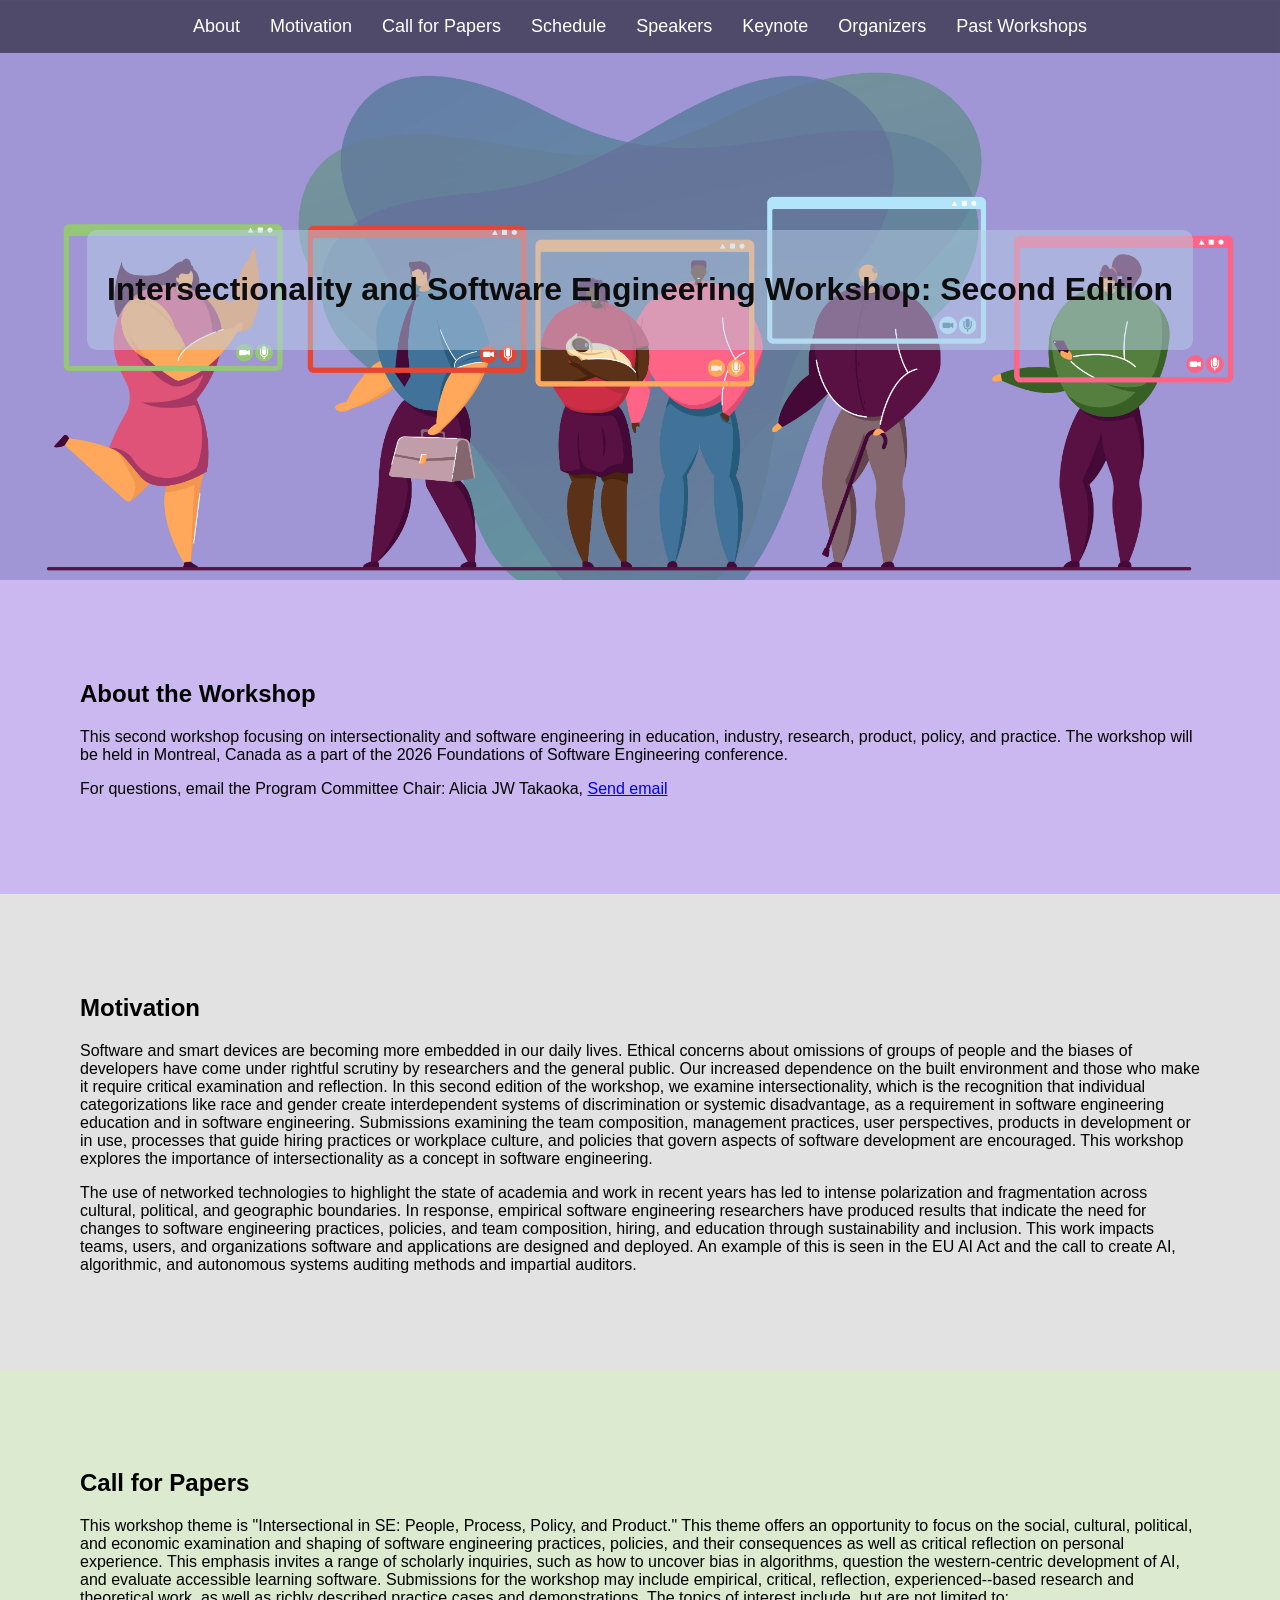
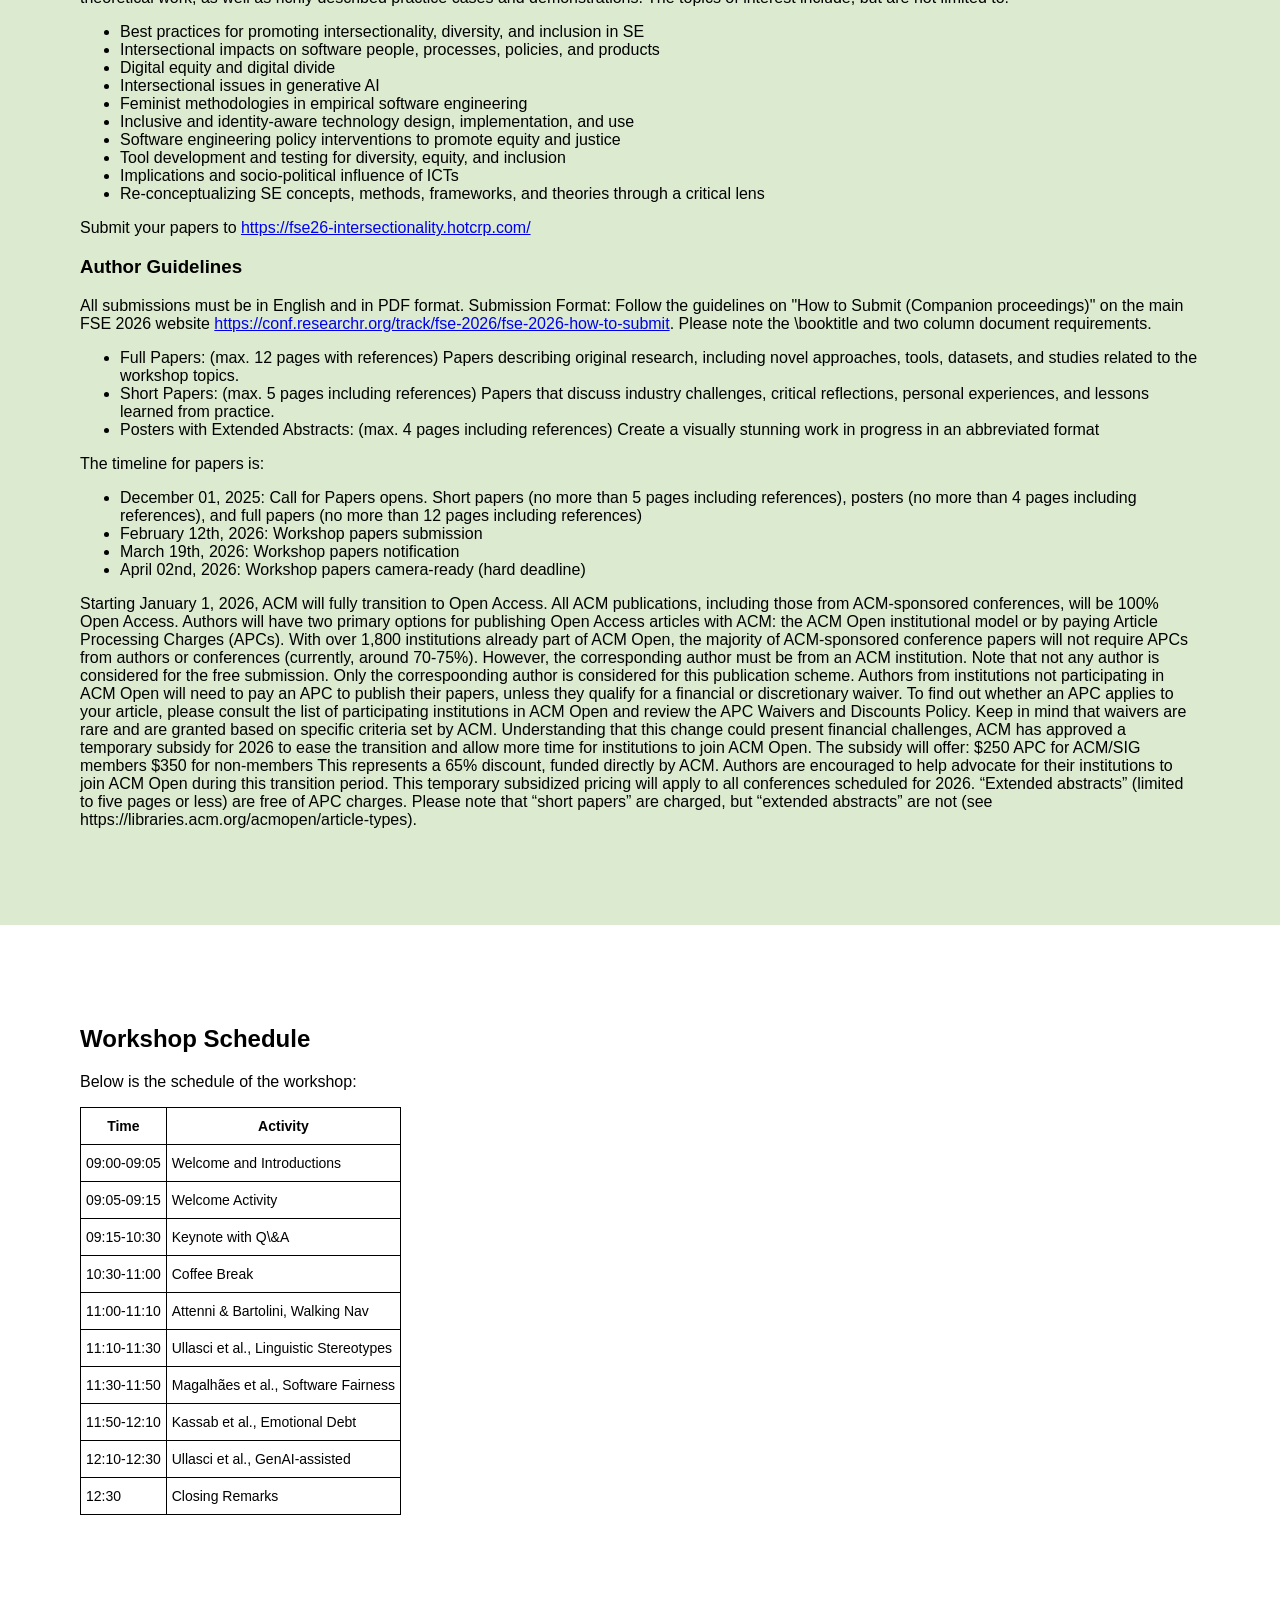
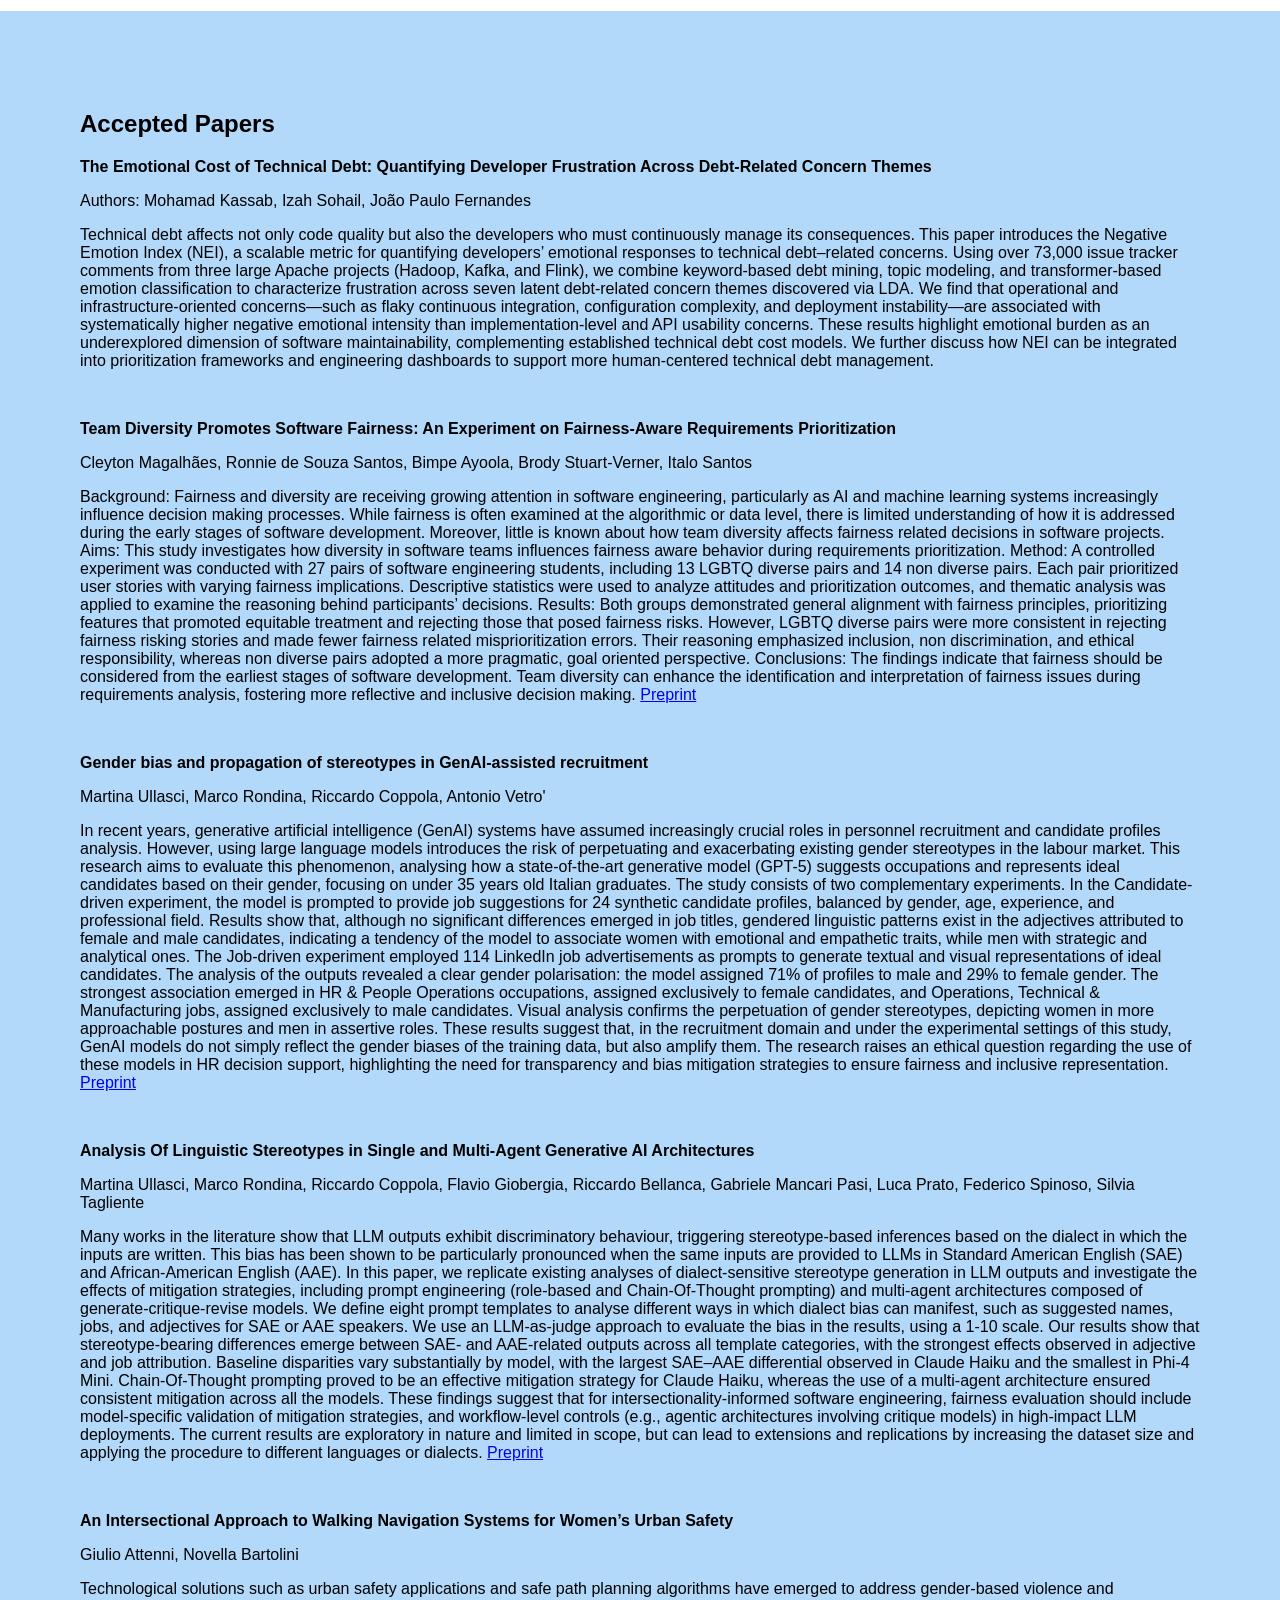
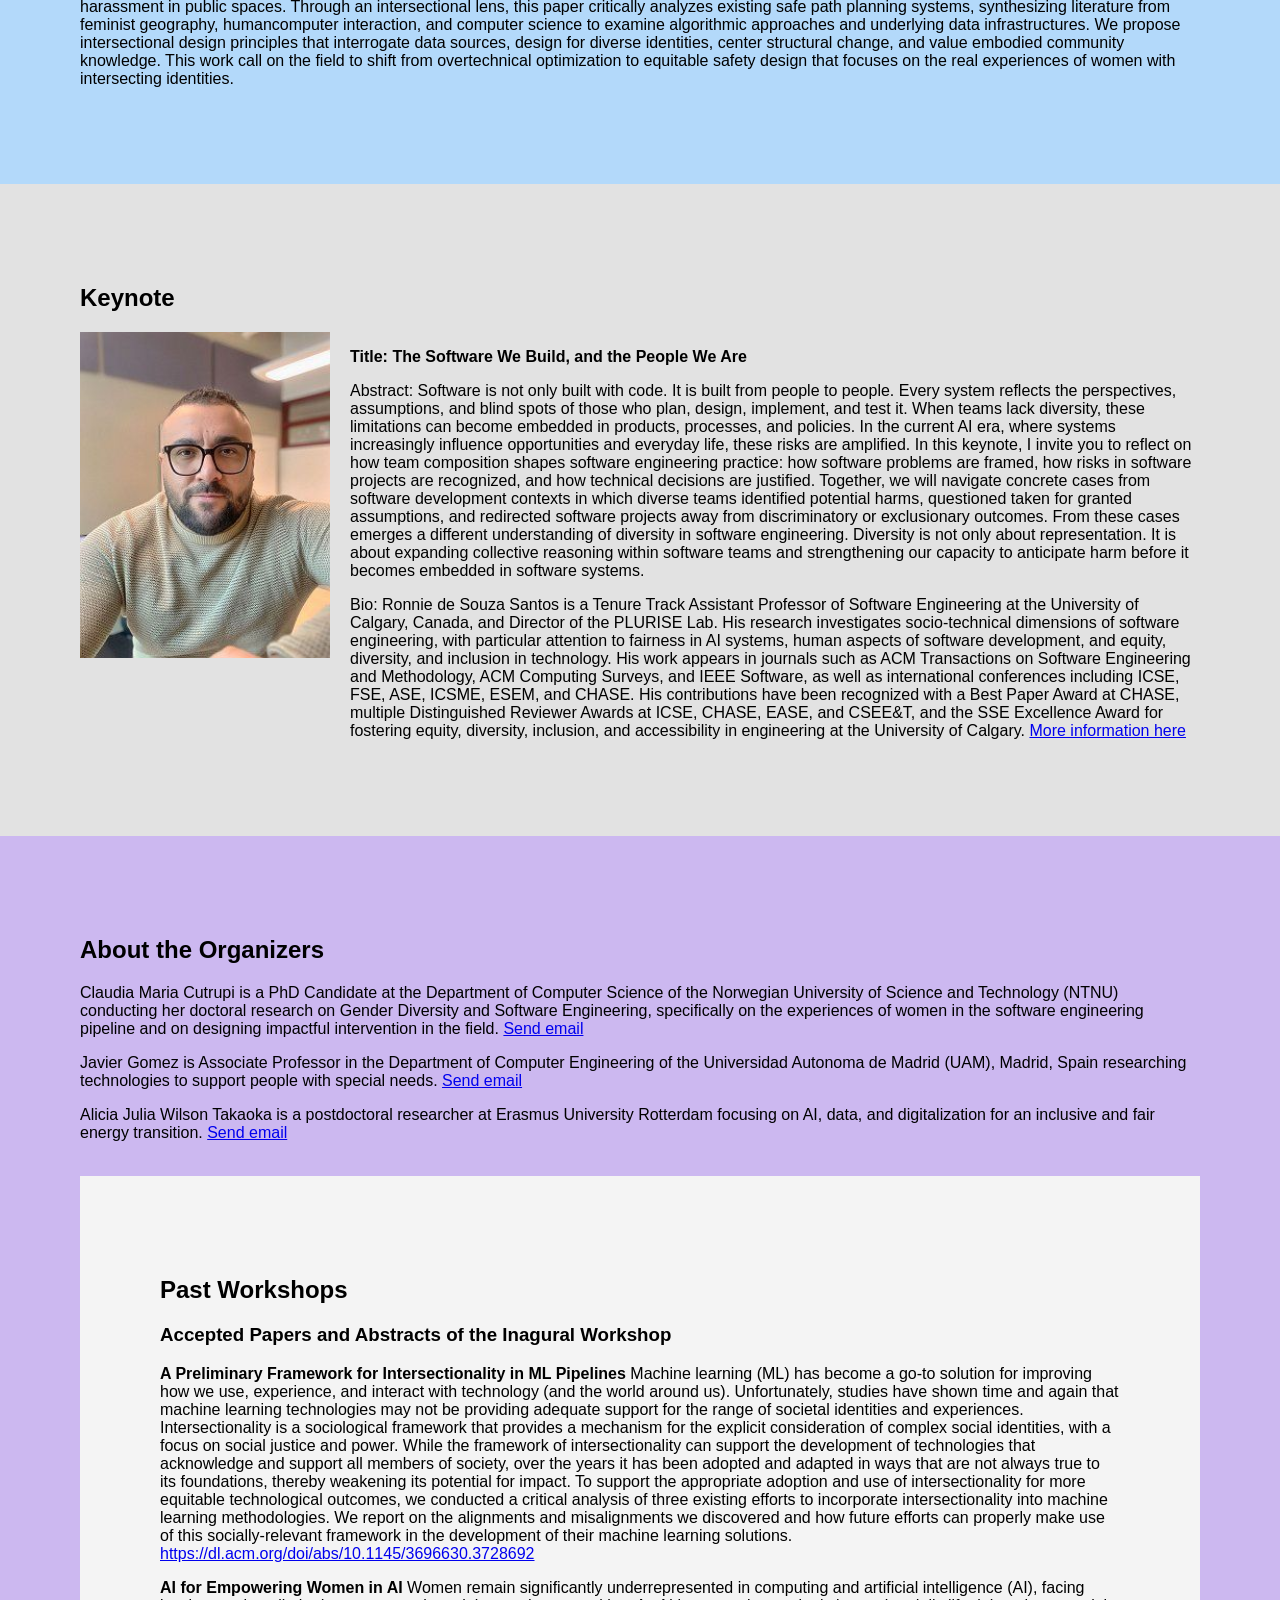
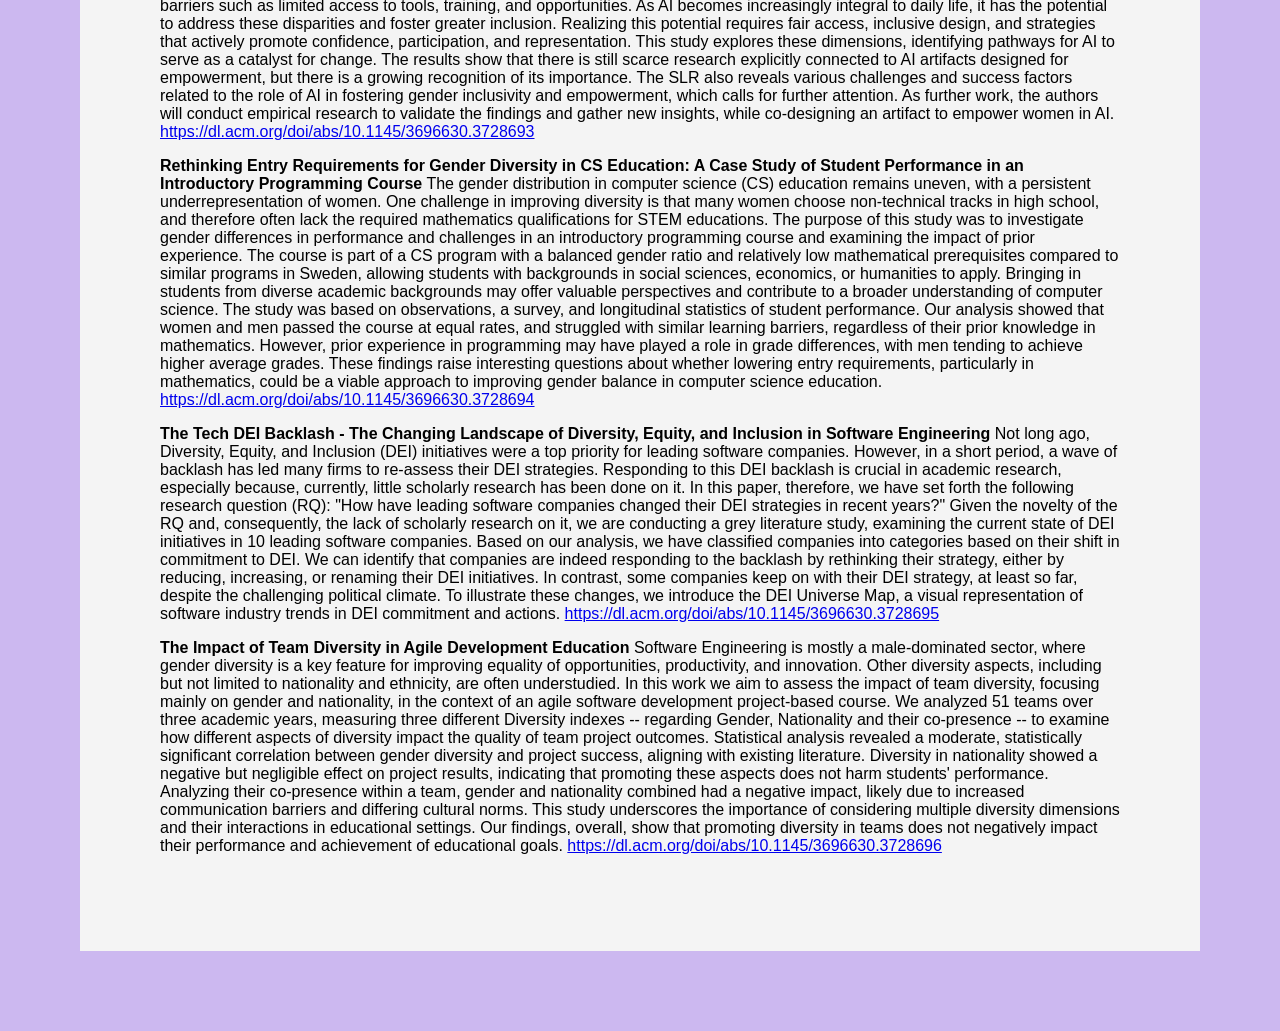
<file: index.html>
<!DOCTYPE html>
<html lang="en">
<head>
    <meta charset="UTF-8">
    <meta name="viewport" content="width=device-width, initial-scale=1.0">
    <title>Intersectionality and Software Engineering Workshop</title>
    <link rel="stylesheet" href="style.css">
</head>
<body>
    <header id="header">
        <nav>
            <ul>
                <li><a href="#section1">About</a></li>
                <li><a href="#section2">Motivation</a></li>
                <li><a href="#section3">Call for Papers</a></li>
                <li><a href="#section4">Schedule</a></li>
                <li><a href="#section5">Speakers</a></li>
                <li><a href="#section6">Keynote</a></li>
                <li><a href="#section7">Organizers</a></li>
                <li><a href="#section8">Past Workshops</a></li>
                
            </ul>
        </nav>
        <div class="header-content">
            <h1>Intersectionality and Software Engineering Workshop: Second Edition</h1>
        </div>
    </header>
    <section id="section1">
        <h2>About the Workshop</h2>
        <p>This second workshop focusing on intersectionality and software engineering in education, industry, research, product, policy, and practice. The workshop will be held in Montreal, Canada as a part of the 2026 Foundations of Software Engineering conference.</p>
           <p>For questions, email the Program Committee Chair: Alicia JW Takaoka, <a href="mailto:takaoka@rsm.nl?subject=Question%20about%20Intersectionality%20Workshop">Send email</a></p>
    </section>

    <section id="section2">
        <h2>Motivation</h2>

        <p>Software and smart devices are becoming more embedded in our daily lives. Ethical concerns about omissions of groups of people and the biases of developers have come under rightful scrutiny by researchers and the general public. Our increased dependence on the built environment and those who make it require critical examination and reflection. In this second edition of the workshop, we examine intersectionality, which is the recognition that individual categorizations like race and gender create interdependent systems of discrimination or systemic disadvantage, as a requirement in software engineering education and in software engineering. Submissions examining the team composition, management practices, user perspectives, products in development or in use, processes that guide hiring practices or workplace culture, and policies that govern aspects of software development are encouraged. This workshop explores the importance of intersectionality as a concept in software engineering.</p>
    
        <p>The use of networked technologies to highlight the state of academia and work in recent years has led to intense polarization and fragmentation across cultural, political, and geographic boundaries. In response, empirical software     engineering researchers have produced results that indicate the need for changes to software engineering practices, policies, and team composition, hiring, and education through sustainability and inclusion. This work impacts teams, users, and organizations software and applications are designed and deployed. An example of this is seen in the EU AI Act and the call to create AI, algorithmic, and autonomous systems auditing methods and impartial auditors.</p>
    </section>

       <section id="section3">
        <h2>Call for Papers</h2>
        <p>This workshop theme is "Intersectional in SE: People, Process, Policy, and Product." This theme offers an opportunity to focus on the social, cultural, political, and economic examination and shaping of software engineering practices, policies, and their consequences as well as critical reflection on personal experience. This emphasis invites a range of scholarly inquiries, such as how to uncover bias in algorithms, question the western-centric development of AI, and evaluate accessible learning software. Submissions for the workshop may include empirical, critical, reflection, experienced--based research and theoretical work, as well as richly described practice cases and demonstrations. The topics of interest include, but are not limited to: 
            <ul>
              <li>Best practices for promoting intersectionality, diversity, and inclusion in SE</li> 
              <li>Intersectional impacts on software people, processes, policies, and products</li>
              <li>Digital equity and digital divide</li> 
              <li>Intersectional issues in generative AI</li> 
              <li>Feminist methodologies in empirical software engineering</li> 
              <li>Inclusive and identity-aware technology design, implementation, and use</li> 
              <li>Software engineering policy interventions to promote equity and justice</li>
              <li>Tool development and testing for diversity, equity, and inclusion</li> 
              <li>Implications and socio-political influence of ICTs</li> 
              <li>Re-conceptualizing SE concepts, methods, frameworks, and theories through a critical lens</li> 
            </ul>

        Submit your papers to <a href="https://fse26-intersectionality.hotcrp.com/">https://fse26-intersectionality.hotcrp.com/</a> 
           
        <h3>Author Guidelines</h3>
<p>All submissions must be in English and in PDF format. Submission Format: Follow the guidelines on "How to Submit (Companion proceedings)" on the main FSE 2026 website <a href="https://conf.researchr.org/track/fse-2026/fse-2026-how-to-submit">https://conf.researchr.org/track/fse-2026/fse-2026-how-to-submit</a>. Please note the \booktitle and two column document requirements.</p>
        <ul>
          <li>Full Papers: (max. 12 pages with references) Papers describing original research, including novel approaches, tools, datasets, and studies related to the workshop topics.</li>
        <li>Short Papers: (max. 5 pages including references) Papers that discuss industry challenges, critical reflections, personal experiences, and lessons learned from practice.   </li> 
        <li>Posters with Extended Abstracts: (max. 4 pages including references) Create a visually stunning work in progress in an abbreviated format </li> 
        </ul>
The timeline for papers is:   
   <ul>
        <li>December 01, 2025:  Call for Papers opens. Short papers (no more than 5 pages including references), posters (no more than 4 pages including references), and full papers (no more than 12 pages including references)</li>
        <li>February 12th, 2026: Workshop papers submission</li>
        <li>March 19th, 2026: Workshop papers notification</li>
        <li>April 02nd, 2026: Workshop papers camera-ready (hard deadline) </li>    
        </ul> 
        <p> Starting January 1, 2026, ACM will fully transition to Open Access. All ACM publications, including those from ACM-sponsored conferences, will be 100% Open Access. Authors will have two primary options for publishing Open Access articles with ACM: the ACM Open institutional model or by paying Article Processing Charges (APCs). With over 1,800 institutions already part of ACM Open, the majority of ACM-sponsored conference papers will not require APCs from authors or conferences (currently, around 70-75%). However, the corresponding author must be from an ACM institution.

Note that not any author is considered for the free submission. Only the correspoonding author is considered for this publication scheme. Authors from institutions not participating in ACM Open will need to pay an APC to publish their papers, unless they qualify for a financial or discretionary waiver. To find out whether an APC applies to your article, please consult the list of participating institutions in ACM Open and review the APC Waivers and Discounts Policy. Keep in mind that waivers are rare and are granted based on specific criteria set by ACM.

Understanding that this change could present financial challenges, ACM has approved a temporary subsidy for 2026 to ease the transition and allow more time for institutions to join ACM Open. The subsidy will offer:
$250 APC for ACM/SIG members
$350 for non-members
This represents a 65% discount, funded directly by ACM. Authors are encouraged to help advocate for their institutions to join ACM Open during this transition period. This temporary subsidized pricing will apply to all conferences scheduled for 2026. “Extended abstracts” (limited to five pages or less) are free of APC charges. Please note that “short papers” are charged, but “extended abstracts” are not (see https://libraries.acm.org/acmopen/article-types). </p>

    </section>

<!--Schedule-->
    <section id="section4">
        <h2>Workshop Schedule</h2>
           <p>Below is the schedule of the workshop:
            <style type="text/css">
                .tg  {border-collapse:collapse;border-spacing:0;}
                .tg td{border-color:black;border-style:solid;border-width:1px;font-family:Arial, sans-serif;font-size:14px;
                  overflow:hidden;padding:10px 5px;word-break:normal;}
                .tg th{border-color:black;border-style:solid;border-width:1px;font-family:Arial, sans-serif;font-size:14px;
                  font-weight:normal;overflow:hidden;padding:10px 5px;word-break:normal;}
                .tg .tg-8d8j{text-align:center;vertical-align:bottom}
                .tg .tg-7zrl{text-align:left;vertical-align:bottom}
                </style>
                <table class="tg"><thead>
                  <tr>
                    <th class="tg-8d8j"><span style="font-weight:bold">Time</span></th>
                    <th class="tg-8d8j"><span style="font-weight:bold">Activity</span></th>
                  </tr></thead>
                <tbody>
                  <tr>
                    <td class="tg-7zrl">09:00-09:05</td>
                    <td class="tg-7zrl">Welcome and Introductions</td>
                  </tr>
                  <tr>
                    <td class="tg-7zrl">09:05-09:15</td>
                    <td class="tg-7zrl">Welcome Activity</td>
                  </tr>
                   <tr>
                    <td class="tg-7zrl">09:15-10:30</td>
                    <td class="tg-7zrl">Keynote with Q\&A</td>
                  </tr>
                    <tr>
                    <td class="tg-7zrl">10:30-11:00</td>
                    <td class="tg-7zrl">Coffee Break</td>
                  </tr>
                  <tr>
                    <td class="tg-7zrl">11:00-11:10</td>
                    <td class="tg-7zrl">Attenni & Bartolini, Walking Nav</td>
                  </tr>
                    <tr>
                    <td class="tg-7zrl">11:10-11:30</td>
                    <td class="tg-7zrl">Ullasci et al., Linguistic Stereotypes</td>
                  </tr>
                    <tr>
                    <td class="tg-7zrl">11:30-11:50</td>
                    <td class="tg-7zrl">Magalhães et al., Software Fairness</td>
                  </tr>
                    <tr>
                    <td class="tg-7zrl">11:50-12:10</td>
                    <td class="tg-7zrl">Kassab et al., Emotional Debt</td>
                  </tr>
                    <tr>
                    <td class="tg-7zrl">12:10-12:30</td>
                    <td class="tg-7zrl">Ullasci et al., GenAI-assisted</td>
                  </tr>
                   <tr>
                    <td class="tg-7zrl">12:30</td>
                    <td class="tg-7zrl">Closing Remarks</td>
                  </tr>
                </tbody>
                </table>
        </p> 
        </section>

        <!--Accepted Papers Table and Abstracts-->

        <section id="section5">
            <h2>Accepted Papers <!--and Abstracts --></h2>
           
           <p><span style="font-weight:bold">The Emotional Cost of Technical Debt: Quantifying Developer Frustration Across Debt-Related Concern Themes</span>
            <p>Authors: Mohamad Kassab, Izah Sohail, João Paulo Fernandes</p>
            Technical debt affects not only code quality but also the developers who must continuously manage its consequences. This paper introduces the Negative Emotion Index (NEI), a scalable metric for quantifying developers’ emotional responses to technical debt–related concerns. Using over 73,000 issue tracker comments from three large Apache projects (Hadoop, Kafka, and Flink), we combine keyword-based debt mining, topic modeling, and transformer-based emotion classification to characterize frustration across seven latent debt-related concern themes discovered via LDA. We find that operational and infrastructure-oriented concerns—such as flaky continuous integration, configuration complexity, and deployment instability—are associated with systematically higher negative emotional intensity than implementation-level and API usability concerns. These results highlight emotional burden as an underexplored dimension of software maintainability, complementing established technical debt cost models. We further discuss how NEI can be integrated into prioritization frameworks and engineering dashboards to support more human-centered technical debt management.
        </p>
<td>&nbsp;</td>
        <p><span style="font-weight:bold">Team Diversity Promotes Software Fairness: An Experiment on Fairness-Aware Requirements Prioritization</span>
            <p>Cleyton Magalhães, Ronnie de Souza Santos, Bimpe Ayoola, Brody Stuart-Verner, Italo Santos</p>
            Background: Fairness and diversity are receiving growing attention in software engineering, particularly as AI and machine learning systems increasingly influence decision making processes. While fairness is often examined at the algorithmic or data level, there is limited understanding of how it is addressed during the early stages of software development. Moreover, little is known about how team diversity affects fairness related decisions in software projects. Aims: This study investigates how diversity in software teams influences fairness aware behavior during requirements prioritization. Method: A controlled experiment was conducted with 27 pairs of software engineering students, including 13 LGBTQ diverse pairs and 14 non diverse pairs. Each pair prioritized user stories with varying fairness implications. Descriptive statistics were used to analyze attitudes and prioritization outcomes, and thematic analysis was applied to examine the reasoning behind participants’ decisions. Results: Both groups demonstrated general alignment with fairness principles, prioritizing features that promoted equitable treatment and rejecting those that posed fairness risks. However, LGBTQ diverse pairs were more consistent in rejecting fairness risking stories and made fewer fairness related misprioritization errors. Their reasoning emphasized inclusion, non discrimination, and ethical responsibility, whereas non diverse pairs adopted a more pragmatic, goal oriented perspective. Conclusions: The findings indicate that fairness should be considered from the earliest stages of software development. Team diversity can enhance the identification and interpretation of fairness issues during requirements analysis, fostering more reflective and inclusive decision making. <a href="https://arxiv.org/pdf/2603.12406"> Preprint</a>
        </p>

        <td>&nbsp;</td>
        <p><span style="font-weight:bold">Gender bias and propagation of stereotypes in GenAI-assisted recruitment</span>
            <p>Martina Ullasci, Marco Rondina, Riccardo Coppola, Antonio Vetro'</p>
            In recent years, generative artificial intelligence (GenAI) systems have assumed increasingly crucial roles in personnel recruitment and candidate profiles analysis. However, using large language models introduces the risk of perpetuating and exacerbating existing gender stereotypes in the labour market. This research aims to evaluate this phenomenon, analysing how a state-of-the-art generative model (GPT-5) suggests occupations and represents ideal candidates based on their gender, focusing on under 35 years old Italian graduates. The study consists of two complementary experiments. In the Candidate-driven experiment, the model is prompted to provide job suggestions for 24 synthetic candidate profiles, balanced by gender, age, experience, and professional field. Results show that, although no significant differences emerged in job titles, gendered linguistic patterns exist in the adjectives attributed to female and male candidates, indicating a tendency of the model to associate women with emotional and empathetic traits, while men with strategic and analytical ones. The Job-driven experiment employed 114 LinkedIn job advertisements as prompts to generate textual and visual representations of ideal candidates. The analysis of the outputs revealed a clear gender polarisation: the model assigned 71% of profiles to male and 29% to female gender. The strongest association emerged in HR & People Operations occupations, assigned exclusively to female candidates, and Operations, Technical & Manufacturing jobs, assigned exclusively to male candidates. Visual analysis confirms the perpetuation of gender stereotypes, depicting women in more approachable postures and men in assertive roles. These results suggest that, in the recruitment domain and under the experimental settings of this study, GenAI models do not simply reflect the gender biases of the training data, but also amplify them. The research raises an ethical question regarding the use of these models in HR decision support, highlighting the need for transparency and bias mitigation strategies to ensure fairness and inclusive representation. <a href="https://iris.polito.it/handle/11583/3009913"> Preprint</a>
        </p>

                <td>&nbsp;</td>
        <p><span style="font-weight:bold">Analysis Of Linguistic Stereotypes in Single and Multi-Agent Generative AI Architectures</span>
            <p>Martina Ullasci, Marco Rondina, Riccardo Coppola, Flavio Giobergia, Riccardo Bellanca, Gabriele Mancari Pasi, Luca Prato, Federico Spinoso, Silvia Tagliente</p>
            Many works in the literature show that LLM outputs exhibit discriminatory behaviour, triggering stereotype-based inferences based on the dialect in which the inputs are written. This bias has been shown to be particularly pronounced when the same inputs are provided to LLMs in Standard American English (SAE) and African-American English (AAE).  In this paper, we replicate existing analyses of dialect-sensitive stereotype generation in LLM outputs and investigate the effects of mitigation strategies, including prompt engineering (role-based and Chain-Of-Thought prompting) and multi-agent architectures composed of generate-critique-revise models. We define eight prompt templates to analyse different ways in which dialect bias can manifest, such as suggested names, jobs, and adjectives for SAE or AAE speakers. We use an LLM-as-judge approach to evaluate the bias in the results, using a 1-10 scale.  Our results show that stereotype-bearing differences emerge between SAE- and AAE-related outputs across all template categories, with the strongest effects observed in adjective and job attribution. Baseline disparities vary substantially by model, with the largest SAE–AAE differential observed in Claude Haiku and the smallest in Phi-4 Mini. Chain-Of-Thought prompting proved to be an effective mitigation strategy for Claude Haiku, whereas the use of a multi-agent architecture ensured consistent mitigation across all the models.  These findings suggest that for intersectionality-informed software engineering, fairness evaluation should include model-specific validation of mitigation strategies, and workflow-level controls (e.g., agentic architectures involving critique models) in high-impact LLM deployments. The current results are exploratory in nature and limited in scope, but can lead to extensions and replications by increasing the dataset size and applying the procedure to different languages or dialects. <a href="https://iris.polito.it/handle/11583/3009911"> Preprint</a>
        </p>

        <td>&nbsp;</td>
        <p><span style="font-weight:bold">An Intersectional Approach to Walking Navigation Systems for Women’s Urban Safety</span>
            <p>Giulio Attenni, Novella Bartolini</p>
            Technological solutions such as urban safety applications and safe path planning algorithms have emerged to address gender-based violence and harassment in public spaces. Through an intersectional lens, this paper critically analyzes existing safe path planning systems, synthesizing literature from feminist geography, humancomputer interaction, and computer science to examine algorithmic approaches and underlying data infrastructures. We propose intersectional design principles that interrogate data sources, design for diverse identities, center structural change, and value embodied community knowledge. This work call on the field to shift from overtechnical optimization to equitable safety design that focuses on the real experiences of women with intersecting identities.
        </p>

        
            <!--Abstracts-->

           
            </section>

<section id="section6">
           <h2>Keynote</h2>
            <div class="container">
      <img src="images/ronnie.jpeg" alt="Speaker photo">
      <div class="text">
             <p class="thick">Title: The Software We Build, and the People We Are</p>
            <p>Abstract: Software is not only built with code. It is built from people to people. Every system reflects the perspectives, assumptions, and blind spots of those who plan, design, implement, and test it. When teams lack diversity, these limitations can become embedded in products, processes, and policies. In the current AI era, where systems increasingly influence opportunities and everyday life, these risks are amplified. In this keynote, I invite you to reflect on how team composition shapes software engineering practice: how software problems are framed, how risks in software projects are recognized, and how technical decisions are justified. Together, we will navigate concrete cases from software development contexts in which diverse teams identified potential harms, questioned taken for granted assumptions, and redirected software projects away from discriminatory or exclusionary outcomes. From these cases emerges a different understanding of diversity in software engineering. Diversity is not only about representation. It is about expanding collective reasoning within software teams and strengthening our capacity to anticipate harm before it becomes embedded in software systems.</p>
             <p>Bio: Ronnie de Souza Santos is a Tenure Track Assistant Professor of Software Engineering at the University of Calgary, Canada, and Director of the PLURISE Lab. His research investigates socio-technical dimensions of software engineering, with particular attention to fairness in AI systems, human aspects of software development, and equity, diversity, and inclusion in technology. His work appears in journals such as ACM Transactions on Software Engineering and Methodology, ACM Computing Surveys, and IEEE Software, as well as international conferences including ICSE, FSE, ASE, ICSME, ESEM, and CHASE. His contributions have been recognized with a Best Paper Award at CHASE, multiple Distinguished Reviewer Awards at ICSE, CHASE, EASE, and CSEE&T, and the SSE Excellence Award for fostering equity, diversity, inclusion, and accessibility in engineering at the University of Calgary.
            <a href="https://drdesouzasantos.com/">More information here</a>
            </p></div>
              
</div></section>


    <section id="section7">
        <h2>About the Organizers</h2>
            <p>Claudia Maria Cutrupi is a PhD Candidate at the Department of Computer Science of the Norwegian University of Science 
                and Technology (NTNU) conducting her doctoral research on Gender Diversity and Software Engineering, specifically on 
               the experiences of women in the software engineering pipeline and on designing impactful intervention in the field. <a href="mailto:claudia.m.cutrupi@ntnu.no">Send email</a></p>
            <p>Javier Gomez is Associate Professor in the Department of Computer Engineering of the Universidad Autonoma de Madrid 
                (UAM), Madrid, Spain researching technologies to support people with special needs. <a href="mailto:jg.escribano@uam.es">Send email</a> </p>
            <p>Alicia Julia Wilson Takaoka is a postdoctoral researcher at Erasmus University Rotterdam focusing on AI, data, and 
                digitalization for an inclusive and fair energy transition. <a href="mailto:takaoka@rsm.nl">Send email</a> </p>

                <td>&nbsp;</td>
    <!--END About the Organizers-->

    <section id="section8">
      <h2>Past Workshops</h2>
      <!--<p>Below is the schedule of the workshop:
        <style type="text/css">
            .tg  {border-collapse:collapse;border-spacing:0;}
            .tg td{border-color:black;border-style:solid;border-width:1px;font-family:Arial, sans-serif;font-size:14px;
              overflow:hidden;padding:10px 5px;word-break:normal;}
            .tg th{border-color:black;border-style:solid;border-width:1px;font-family:Arial, sans-serif;font-size:14px;
              font-weight:normal;overflow:hidden;padding:10px 5px;word-break:normal;}
            .tg .tg-8d8j{text-align:center;vertical-align:bottom}
            .tg .tg-7zrl{text-align:left;vertical-align:bottom}
            </style>
            <table class="tg"><thead>
              <tr>
                <th class="tg-8d8j"><span style="font-weight:bold">Time</span></th>
                <th class="tg-8d8j"><span style="font-weight:bold">Activity</span></th>
              </tr></thead>
            <tbody>
              <tr>
                <td class="tg-7zrl">10:00-10:10</td>
                <td class="tg-7zrl">Welcome and Introductions</td>
              </tr>
              <tr>
                <td class="tg-7zrl">10:10-10:30</td>
                <td class="tg-7zrl">Welcome Activity</td>
              </tr>
              <tr>
                <td class="tg-7zrl">10:30-11:00</td>
                <td class="tg-7zrl">Long Break</td>
              </tr>
              <tr>
                <td class="tg-7zrl">11:00-12:00</td>
                <td class="tg-7zrl">Presentations and Q\&A, Group 1</td>
              </tr>
              <tr>
                <td class="tg-7zrl">12:00-12:10</td>
                <td class="tg-7zrl">Short Break</td>
              </tr>
              <tr>
                <td class="tg-7zrl">12:10-12:50</td>
                <td class="tg-7zrl">Presentation and Q\&A, Group 2</td>
              </tr>
              <tr>
                <td class="tg-7zrl">12:50-13:00</td>
                <td class="tg-7zrl">Closing Remarks</td>
              </tr>
            </tbody>
            </table>
    </p>
    </section> -->

    <!--Accepted Papers Table and Abstracts-->

        <h3>Accepted Papers and Abstracts of the Inagural Workshop</h3>
        <!-- <p> <style type="text/css">
            .tg  {border-collapse:collapse;border-spacing:0;}
            .tg td{border-color:black;border-style:solid;border-width:1px;font-family:Arial, sans-serif;font-size:14px;
              overflow:hidden;padding:10px 5px;word-break:normal;}
            .tg th{border-color:black;border-style:solid;border-width:1px;font-family:Arial, sans-serif;font-size:14px;
              font-weight:normal;overflow:hidden;padding:10px 5px;word-break:normal;}
            .tg .tg-7zrl{text-align:left;vertical-align:bottom}
            </style>
            <table class="tg"><thead>
              <tr>
                <th class="tg-8d8j"><span style="font-weight:bold">Title</span></th>
                <th class="tg-8d8j"><span style="font-weight:bold">Authors</span></th>
              </tr></thead>
            <tbody>
              <tr>
                <td class="tg-7zrl">A Preliminary Framework for Intersectionality in ML Pipelines</td>
                <td class="tg-7zrl">Michelle Nashla Turcios (Harvard University), Alicia E. Boyd (Yale University), Angela D.R. Smith (University of Texas at Austin), Brittany Johnson (George Mason University) </td>
              </tr>
              <tr>
                <td class="tg-7zrl">AI for Empowering Women in AI</td>
                <td class="tg-7zrl">Hanna Meland Vestvik (NTNU), Letizia Jaccheri (NTNU)</td>
              </tr>
              <tr>
                <td class="tg-7zrl">Rethinking Entry Requirements for Gender Diversity in CS Education: A Case Study of Student Performance in an Introductory Programming Course</td>
                <td class="tg-7zrl">Lisa Sällvin (Mid Sweden University), Lena-Maria Öberg (Mid Sweden University), Jörgen Söderback (Mid Sweden University), Erik Öberg (Mid Sweden University)</td>
              </tr>
              <tr>
                <td class="tg-7zrl">The Tech DEI Backlash - The Changing Landscape of Diversity, Equity, and Inclusion in Software Engineering</td>
                <td class="tg-7zrl">Sonja Hyrynsalmi (LUT University), Mary Sánchez-Gordón (Østfold University College), Anna Szlavi (NTNU), Letizia Jaccheri (NTNU)</td>
              </tr>
              <tr>
                <td class="tg-7zrl">The Impact of Team Diversity in Agile Development Education</td>
                <td class="tg-7zrl">Marco Torchiano (Politecnico di Torino, Italy), Riccardo Coppola (Politecnico di Torino) , Antonio Vetrò (Politecnico di Torino), Xhoi Musaj (University of Turin)</td>
              </tr>
            </tbody></table> 
            
        </p> -->
        <!--Abstracts-->

        <p><span style="font-weight:bold">A Preliminary Framework for Intersectionality in ML Pipelines</span>
            Machine learning (ML) has become a go-to solution for improving how we use, experience, and interact with technology (and the world around us). Unfortunately, studies have shown time and again that machine learning technologies may not be providing adequate support for the range of societal identities and experiences. Intersectionality is a sociological framework that provides a mechanism for the explicit consideration of complex social identities, with a focus on social justice and power. While the framework of intersectionality can support the development of technologies that acknowledge and support all members of society, over the years it has been adopted and adapted in ways that are not always true to its foundations, thereby weakening its potential for impact. To support the appropriate adoption and use of intersectionality for more equitable technological outcomes, we conducted a critical analysis of three existing efforts to incorporate intersectionality into machine learning methodologies. We report on the alignments and misalignments we discovered and how future efforts can properly make use of this socially-relevant framework in the development of their machine learning solutions. <a href=https://dl.acm.org/doi/abs/10.1145/3696630.3728692>https://dl.acm.org/doi/abs/10.1145/3696630.3728692</a>
        </p>

        <p><span style="font-weight:bold">AI for Empowering Women in AI</span>
            Women remain significantly underrepresented in computing and artificial intelligence (AI), facing barriers such as limited access to tools, training, and opportunities. As AI becomes increasingly integral to daily life, it has the potential to address these disparities and foster greater inclusion. Realizing this potential requires fair access, inclusive design, and strategies that actively promote confidence, participation, and representation. This study explores these dimensions, identifying pathways for AI to serve as a catalyst for change. The results show that there is still scarce research explicitly connected to AI artifacts designed for empowerment, but there is a growing recognition of its importance. The SLR also reveals various challenges and success factors related to the role of AI in fostering gender inclusivity and empowerment, which calls for further attention. As further work, the authors will conduct empirical research to validate the findings and gather new insights, while co-designing an artifact to empower women in AI. <a href=https://dl.acm.org/doi/abs/10.1145/3696630.3728693>https://dl.acm.org/doi/abs/10.1145/3696630.3728693</a>
        </p>

        <p><span style="font-weight:bold">Rethinking Entry Requirements for Gender Diversity in CS Education: A Case Study of Student Performance in an Introductory Programming Course</span>
            The gender distribution in computer science (CS) education remains uneven, with a persistent underrepresentation of women. One challenge in improving diversity is that many women choose non-technical tracks in high school, and therefore often lack the required mathematics qualifications for STEM educations.

            The purpose of this study was to investigate gender differences in performance and challenges in an introductory programming course and examining the impact of prior experience. The course is part of a CS program with a balanced gender ratio and relatively low mathematical prerequisites compared to similar programs in Sweden, allowing students with backgrounds in social sciences, economics, or humanities to apply. Bringing in students from diverse academic backgrounds may offer valuable perspectives and contribute to a broader understanding of computer science.

            The study was based on observations, a survey, and longitudinal statistics of student performance. Our analysis showed that women and men passed the course at equal rates, and struggled with similar learning barriers, regardless of their prior knowledge in mathematics. However, prior experience in programming may have played a role in grade differences, with men tending to achieve higher average grades. These findings raise interesting questions about whether lowering entry requirements, particularly in mathematics, could be a viable approach to improving gender balance in computer science education. <a href="https://dl.acm.org/doi/abs/10.1145/3696630.3728694">https://dl.acm.org/doi/abs/10.1145/3696630.3728694</a>
        </p>

        <p><span style="font-weight:bold">The Tech DEI Backlash - The Changing Landscape of Diversity, Equity, and Inclusion in Software Engineering</span>
            Not long ago, Diversity, Equity, and Inclusion (DEI) initiatives were a top priority for leading software companies. However, in a short period, a wave of backlash has led many firms to re-assess their DEI strategies. Responding to this DEI backlash is crucial in academic research, especially because, currently, little scholarly research has been done on it. In this paper, therefore, we have set forth the following research question (RQ): "How have leading software companies changed their DEI strategies in recent years?" Given the novelty of the RQ and, consequently, the lack of scholarly research on it, we are conducting a grey literature study, examining the current state of DEI initiatives in 10 leading software companies. Based on our analysis, we have classified companies into categories based on their shift in commitment to DEI. We can identify that companies are indeed responding to the backlash by rethinking their strategy, either by reducing, increasing, or renaming their DEI initiatives. In contrast, some companies keep on with their DEI strategy, at least so far, despite the challenging political climate. To illustrate these changes, we introduce the DEI Universe Map, a visual representation of software industry trends in DEI commitment and actions. <a href="https://dl.acm.org/doi/abs/10.1145/3696630.3728695">https://dl.acm.org/doi/abs/10.1145/3696630.3728695</a>
        </p>

        <p><span style="font-weight:bold">The Impact of Team Diversity in Agile Development Education</span>
            Software Engineering is mostly a male-dominated sector, where gender diversity is a key feature for improving equality of opportunities, productivity, and innovation. Other diversity aspects, including but not limited to nationality and ethnicity, are often understudied. In this work we aim to assess the impact of team diversity, focusing mainly on gender and nationality, in the context of an agile software development project-based course. We analyzed 51 teams over three academic years, measuring three different Diversity indexes -- regarding Gender, Nationality and their co-presence -- to examine how different aspects of diversity impact the quality of team project outcomes. Statistical analysis revealed a moderate, statistically significant correlation between gender diversity and project success, aligning with existing literature. Diversity in nationality showed a negative but negligible effect on project results, indicating that promoting these aspects does not harm students' performance. Analyzing their co-presence within a team, gender and nationality combined had a negative impact, likely due to increased communication barriers and differing cultural norms. This study underscores the importance of considering multiple diversity dimensions and their interactions in educational settings. Our findings, overall, show that promoting diversity in teams does not negatively impact their performance and achievement of educational goals. <a href="https://dl.acm.org/doi/abs/10.1145/3696630.3728696">https://dl.acm.org/doi/abs/10.1145/3696630.3728696</a>
        </p>

       </section>

    <script src="script.js"></script>
</body>
</html>
</file>
<file: style.css>
body, html {
    margin: 0;
    padding: 0;
    font-family: Arial, sans-serif;
}

header {
    background-image: url('images/intersec.jpg'); 
    background-size: cover;
    color: rgb(13, 13, 14);
    text-align: center;
    text-size-adjust: 75px;
    padding: 230px 0;
}

.header-content {
    padding: 100px 0;
    background: rgba(184, 208, 232, 0.5); /* Semi-transparent background */
    display: inline-block;
    padding: 20px;
    border-radius: 10px;
}

nav {
    background: rgba(0, 0, 0, 0.5);
    width: 100%;
    position: absolute;
    top: 0;
    left: 0;
}

nav ul {
    list-style: none;
    padding: 0;
    display: flex;
    justify-content: center;
   
}


nav ul li {
    margin: 0 15px;
}

nav ul li a {
    color: white;
    text-decoration: none;
    font-size: 18px;
}

/* Ensure section backgrounds are responsive */
section {
    padding: 80px;
    height: fit-content; /* Use vh units for height */
    width: fit-content; /* Ensure sections take up full width */
    box-sizing: border-box; /* Include padding in the element's total width and height */
}

#section1 { background: #ccb8f0; }
#section2 { background: #e2e2e2; }
#section3 { background: #dcebcf; }
#section4 { background: #ffffff; }
#section5 { background: #b3d9fa; }
#section6 { background: #e2e2e2; }
#section7 { background: #ccb8f0; }
#section8 { background: #f4f4f4; }

/* Media Queries for Responsiveness */
@media (max-width: 1200px) {
    section {
        padding: 60px;
        height: fit-content;
    }
}

@media (max-width: 768px) {
    section {
        padding: 40px;
        height: fit-content;
    }
}

@media (max-width: 480px) {
    section {
        padding: 20px;
        height: fit-content;
    }
} 


footer {
    text-align: center;
    padding: 1rem 0;
    background-color: #c8f2dc;
    color: #2e2828;
    position: fixed;
    width: 100%;
    bottom: 0;
}

p.thick {
  font-weight: bold;
}



.container {
    display: flex;
    align-items: flex-start; /* aligns top of image and text */
    gap: 20px; /* space between image and text */
}

.container img {
    width: 250px;  /* adjust as needed */
    height: fit-content;
    content: url(images/ronnie.jpeg);
}

.container .text {
    flex: 1; /* text takes remaining space */
}
</file>
